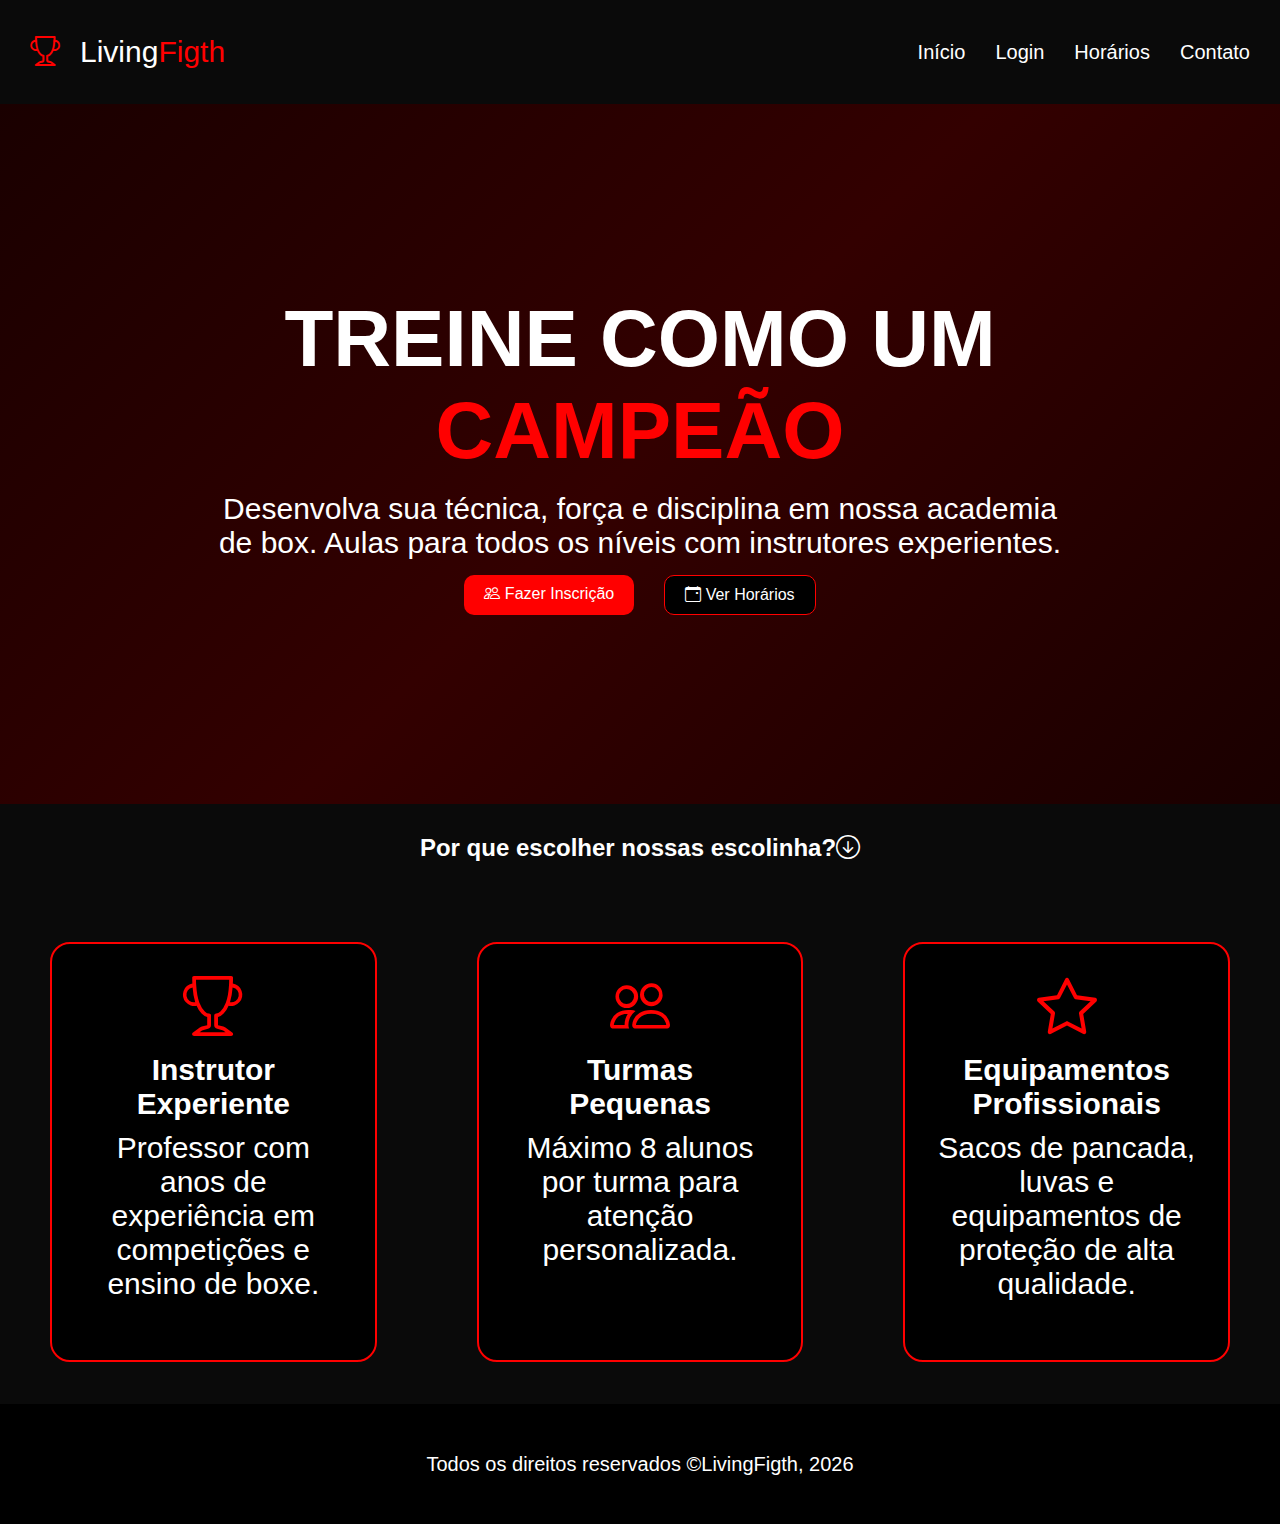
<file: arquivo html/index.html>
<!DOCTYPE html>
<html lang="pt-br">
<head>
  <link rel="stylesheet" href="/arquivos css/index.css">
    <meta charset="UTF-8">
    <meta name="viewport" content="width=device-width, initial-scale=1.0">
    <title>Living - Escolinha de boxe</title>
    <link rel="stylesheet" href="https://cdn.jsdelivr.net/npm/bootstrap-icons@1.13.1/font/bootstrap-icons.min.css"></head>
<body>
    <!-- cabecalho-->
    <header>
        <a href="index.html">
            <i class="bi bi-trophy"></i> Living <p>Figth</p>
        </a>
        
        <!--opcoes de navegacao-->
        <nav>
            <!--Lista nao ordenada para menu de navegacao-->
            <ul class="nav-list">
                <!--Cada item ja com referencia para sessoes referenciadas-->
                <li><a href="index.html">Início</a></li>
                <li><a href="login.html">Login</a></li>
                <li><a href="#">Horários</a></li>
                <li><a href="#">Contato</a></li>
            </ul>
        </nav>
    </header>
    <main>
        <section id="apresentacao" class="apresentacao">
            <h1>TREINE COMO UM<br><strong>CAMPEÃO</strong></h1>
            <P>Desenvolva sua técnica, força e disciplina em nossa academia <br>
                 de box. Aulas para todos os níveis com instrutores experientes.</P>
        
            <div id="botoes"  class="botoes">
                <a href="register.html" target= "_blank" class="bnt1">
                    <i class="bi bi-people"></i> Fazer Inscrição</a>
                <a href="#" class="bnt2">
                    <i class="bi bi-calendar-event"></i> Ver Horários</a>
            </div>
        </section>
        <!--Motivos para escolher a escolinha-->
        <section id="motivo-escolha" class="apresentacao2">
            <h2>Por que escolher nossas escolinha? <i class="bi bi-arrow-down-circle"></i></h2>

            <div>
                <!--Cada article sera um retangulo como na imagem-->
                <article>
                    <i class="bi bi-trophy"></i> 
                    <h3>Instrutor Experiente</h3>
                    <p>Professor com anos de experiência em competições e ensino de boxe.</p>
                </article>
                <article>
                    <i class="bi bi-people"></i> 
                    <h3>Turmas Pequenas</h3>
                    <p>Máximo 8 alunos por turma para atenção personalizada.</p>
                </article>
                <article>
                    <i class="bi bi-star"></i> 
                    <h3>Equipamentos Profissionais</h3>
                    <p>Sacos de pancada, luvas e equipamentos de proteção de alta qualidade.</p>
                </article>
            </div>
        </section>
    </main>


    <footer>
        <div>
            Todos os direitos reservados ©LivingFigth, 2026
        </div>
    </footer>

    <!--Vlibras-->
    <div vw class="enabled">
      <div vw-access-button class="active"></div>
      <div vw-plugin-wrapper>
        <div class="vw-plugin-top-wrapper"></div>
      </div>
    </div>
    <script src="https://vlibras.gov.br/app/vlibras-plugin.js"></script>
    <script>
      new window.VLibras.Widget('https://vlibras.gov.br/app');
    </script>
    
</body>
</html>
</file>
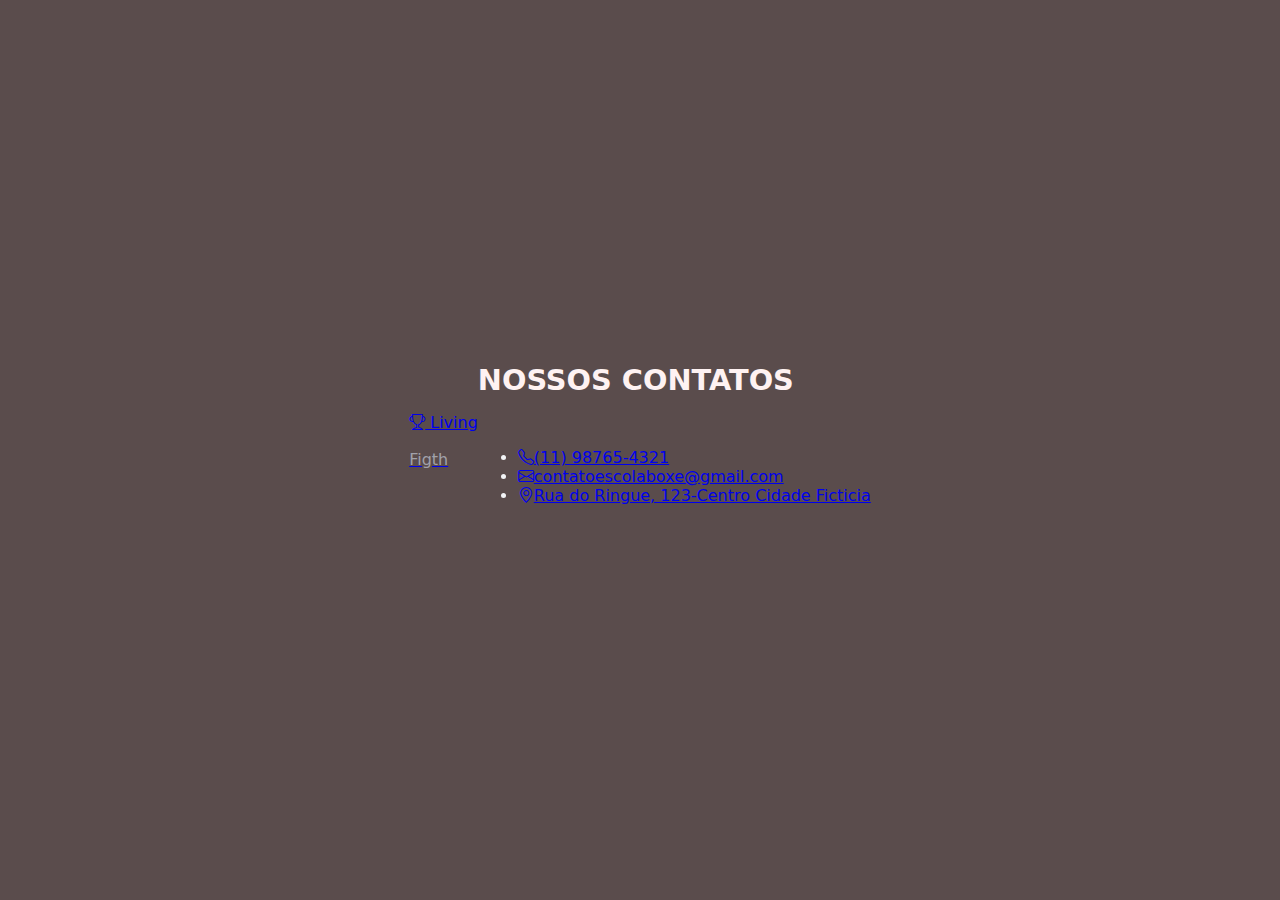
<file: contato.html>
<!DOCTYPE html>
<html lang="pt-br">
<head>
    <meta charset="UTF-8">
    <meta name="viewport" content="width=device-width, initial-scale=1.0">
    <link rel="stylesheet" href="https://cdn.jsdelivr.net/npm/bootstrap-icons@1.13.1/font/bootstrap-icons.min.css">

    <link rel="stylesheet" href="css/contatos.css">
    <title>Document</title>
</heado>
<body>

     <!-- cabecalho-->
        <header>
            <a href="index.html">
                <i class="bi bi-trophy"></i> Living <p>Figth</p>
            </a>
        </header>
     <!--fim do header-->

    <form method="post">
        <h1>NOSSOS CONTATOS</h1>
        <table>
            <ul>
                <li>
                    <a href="tel:+1198765-4321"><i class="bi bi-telephone"></i>(11) 98765-4321</a>
                </li>

                <li>
                    <a href="mailto:hemriquek38@gmail.com"><i class="bi bi-envelope"></i>contatoescolaboxe@gmail.com</a>
                </li>

                <li>
                    <a href="https://www.google.com/maps/place/UNISUAM/@-22.8671524,-43.2560867,17z/data=!4m6!3m5!1s0x997c03b24d186f:0xf3dd300862682520!8m2!3d-22.8671521!4d-43.2535111!16s%2Fg%2F122bxtf5?entry=ttu&g_ep=EgoyMDI1MDkyNC4wIKXMDSoASAFQAw%3D%3D" target="_blank"><i class="bi bi-geo-alt"></i>Rua do Ringue, 123-Centro Cidade Ficticia</a>
                </li>
            </ul>
        </table>
    </form>
    
</body>
</html>
</file>
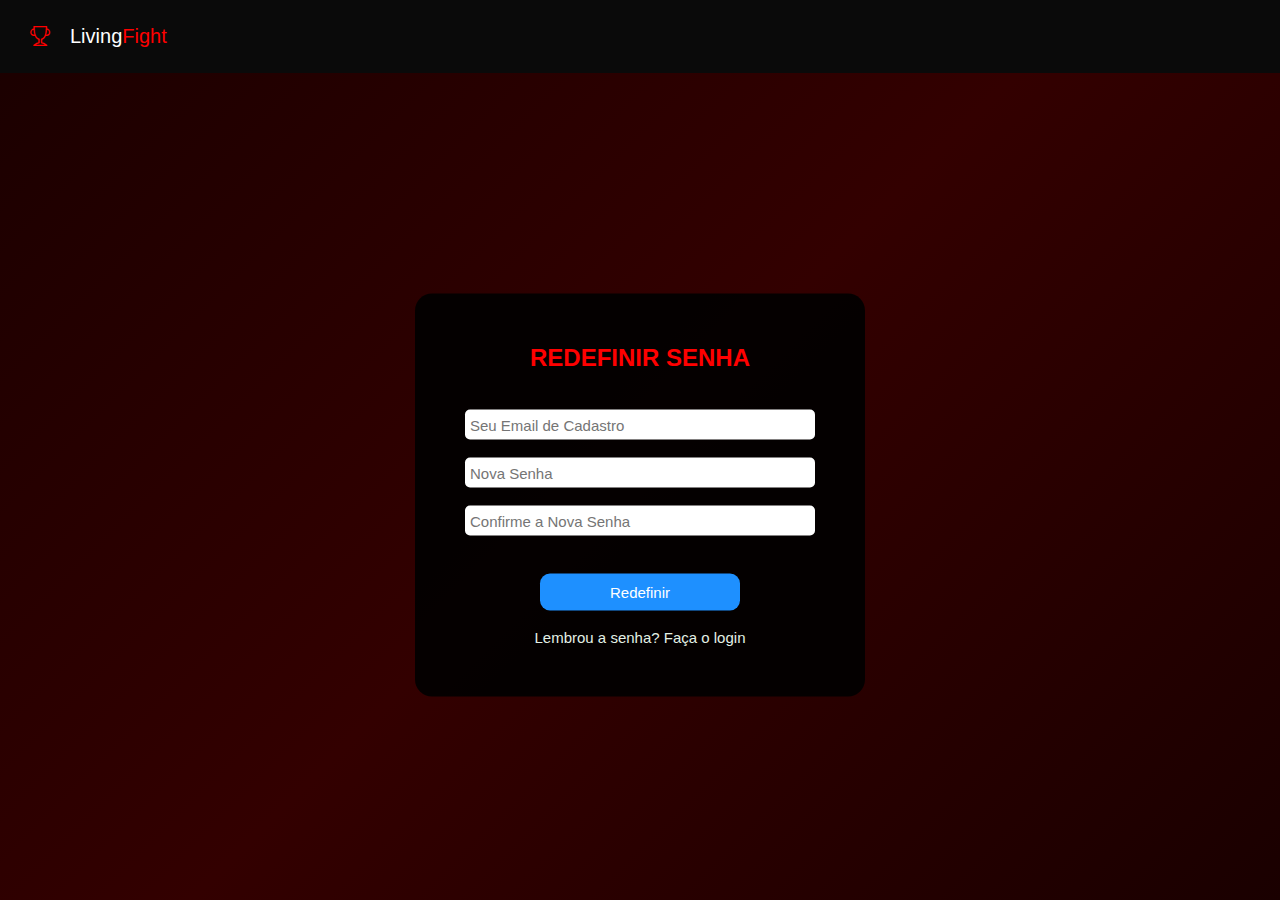
<file: esqueci_senha.html>
<!DOCTYPE html>
<html lang="pt-br">
<head>
    <meta charset="UTF-8">
    <meta name="viewport" content="width=device-width, initial-scale=1.0">
    <link rel="stylesheet" href="css/login.css">
    <link rel="stylesheet" href="css/esqueci_senha.css">
    <link rel="stylesheet" href="https://cdn.jsdelivr.net/npm/bootstrap-icons@1.13.1/font/bootstrap-icons.min.css">
    <title>Redefinir Senha</title>
</head>
<body>
    <header>
        <a href="index.html">
            <i class="bi bi-trophy"></i> Living <p>Fight</p>
        </a>
    </header>

    <main>
        <form id="form-reset" action="esqueci_senha.php" method="post">
            <h2>REDEFINIR SENHA</h2> <br>
            
            <div id="mensagem"></div>

            <input type="email" name="email" id="email" placeholder="Seu Email de Cadastro" required>
            <br><br>
            <input type="password" name="nova_senha" id="nova_senha" placeholder="Nova Senha" required>
            <br><br>
            <input type="password" name="confirma_senha" id="confirma_senha" placeholder="Confirme a Nova Senha" required>
            <br><br>
            <button type="submit">Redefinir</button>
            <br><br>
            <a href="login.html" class="register">Lembrou a senha? <span>Faça o login</span></a>
        </form>
    </main>

    <script>
    </script>
</body>
</html>
</file>
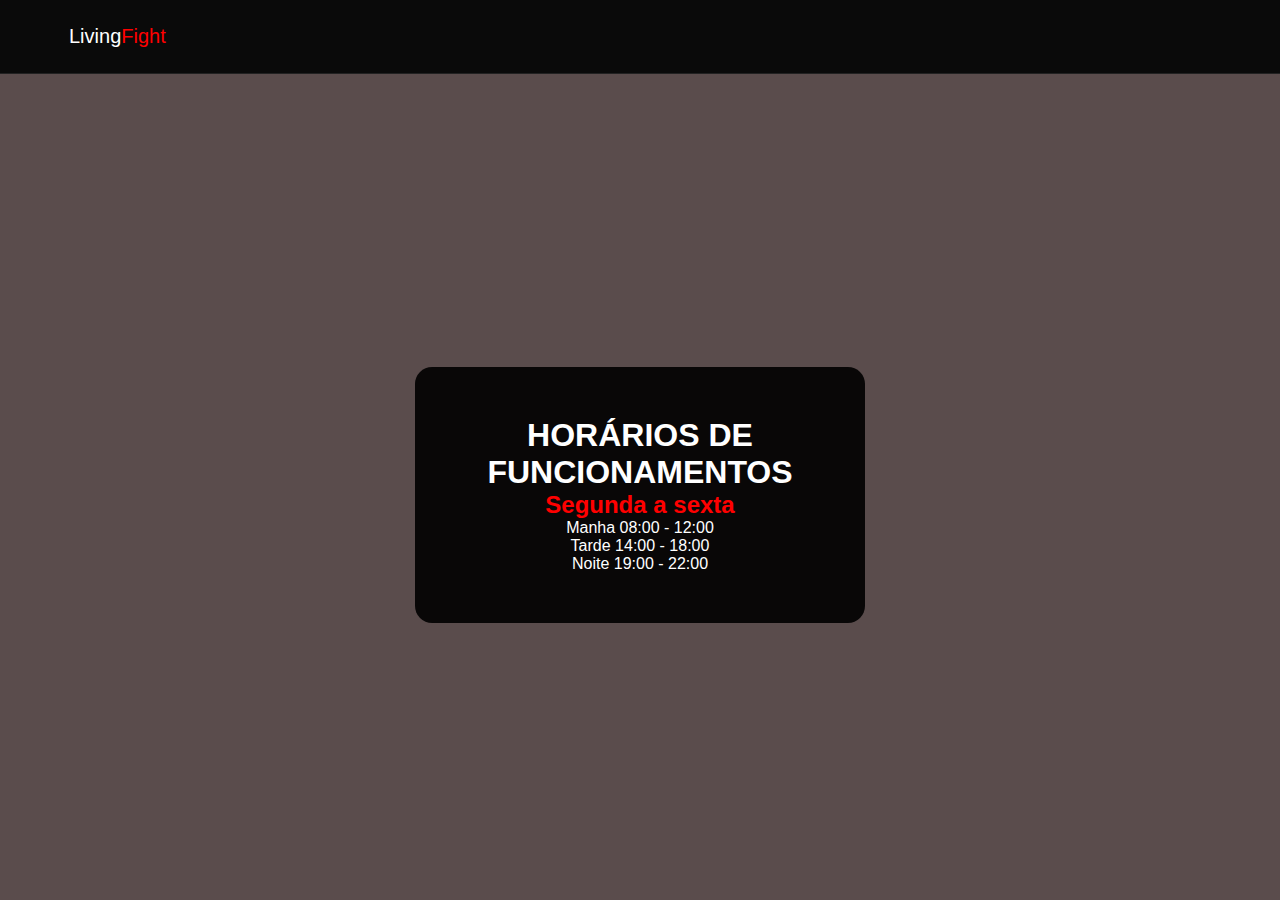
<file: horarios.html>
<!DOCTYPE html>
<html lang="bt-br">
<head>
    <meta charset="UTF-8">
    <meta name="viewport" content="width=device-width, initial-scale=1.0">
    <link rel="stylesheet" href="css/horarios.css">
    <title>horarios</title>
</head>
<body>

    <!-- cabecalho-->
        <header>
            <a href="index.html">
                <i class="bi bi-trophy"></i> Living <p>Fight</p>
            </a>
        </header>
     <!--fim do header-->

    <form>
        <h1>HORÁRIOS DE FUNCIONAMENTOS</h1>
        <h2>Segunda a sexta</h2>
        <p> Manha 08:00 - 12:00 <br>
            Tarde 14:00 - 18:00 <br>
            Noite 19:00 - 22:00</p>
    </form>
    
</body>
</html>
</file>
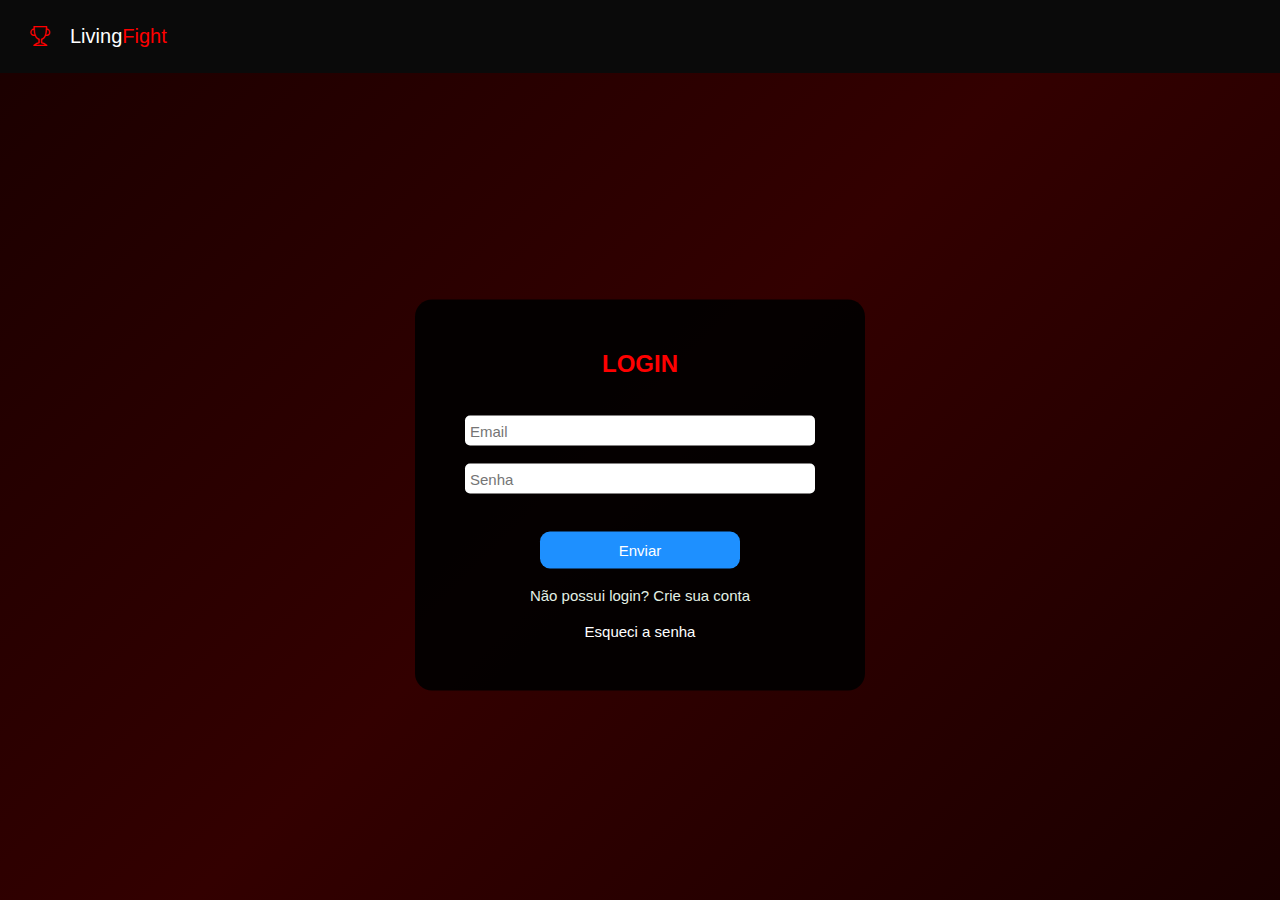
<file: login.html>
<!DOCTYPE html>
<html lang="pt-br">
<head>
    <meta charset="UTF-8">
    <meta name="viewport" content="width=device-width, initial-scale=1.0">
    <link rel="stylesheet" href="css/login.css">
    <link rel="stylesheet" href="https://cdn.jsdelivr.net/npm/bootstrap-icons@1.13.1/font/bootstrap-icons.min.css"></head>

    <title>Faça seu login</title>
</head>
<body>
        <!-- cabecalho-->
    <header>
        <a href="index.html">
            <i class="bi bi-trophy"></i> Living <p>Fight</p>
        </a>
        
    </header>
    <!--fim do header-->

    <!--inicio do formulário-->
    <main>
        <form action="login.php" method="post">

                    <h2>LOGIN</h2> <br>
                <input type="text" name="email" id="email" placeholder="Email" required> 
                <br><br>
                <input type="password" name="senha" id="senha" placeholder="Senha" required> 
                <br><br>
                <button>Enviar</button> 
                <br><br>
                    <a href="register.html" class="register">Não possui login? <span>Crie sua conta</span><br><br></a> 
                    <a href="#" class="reset_senha">Esqueci a senha</a>
            
        </form>
    </main>

    <!--Vlibras-->
    <div vw class="enabled">
        <div vw-access-button class="active"></div>
        <div vw-plugin-wrapper>
            <div class="vw-plugin-top-wrapper"></div>
        </div>
    </div>
    <script src="https://vlibras.gov.br/app/vlibras-plugin.js"></script>
    <script>
        new window.VLibras.Widget('https://vlibras.gov.br/app');
    </script>
</body>
</html>
</file>
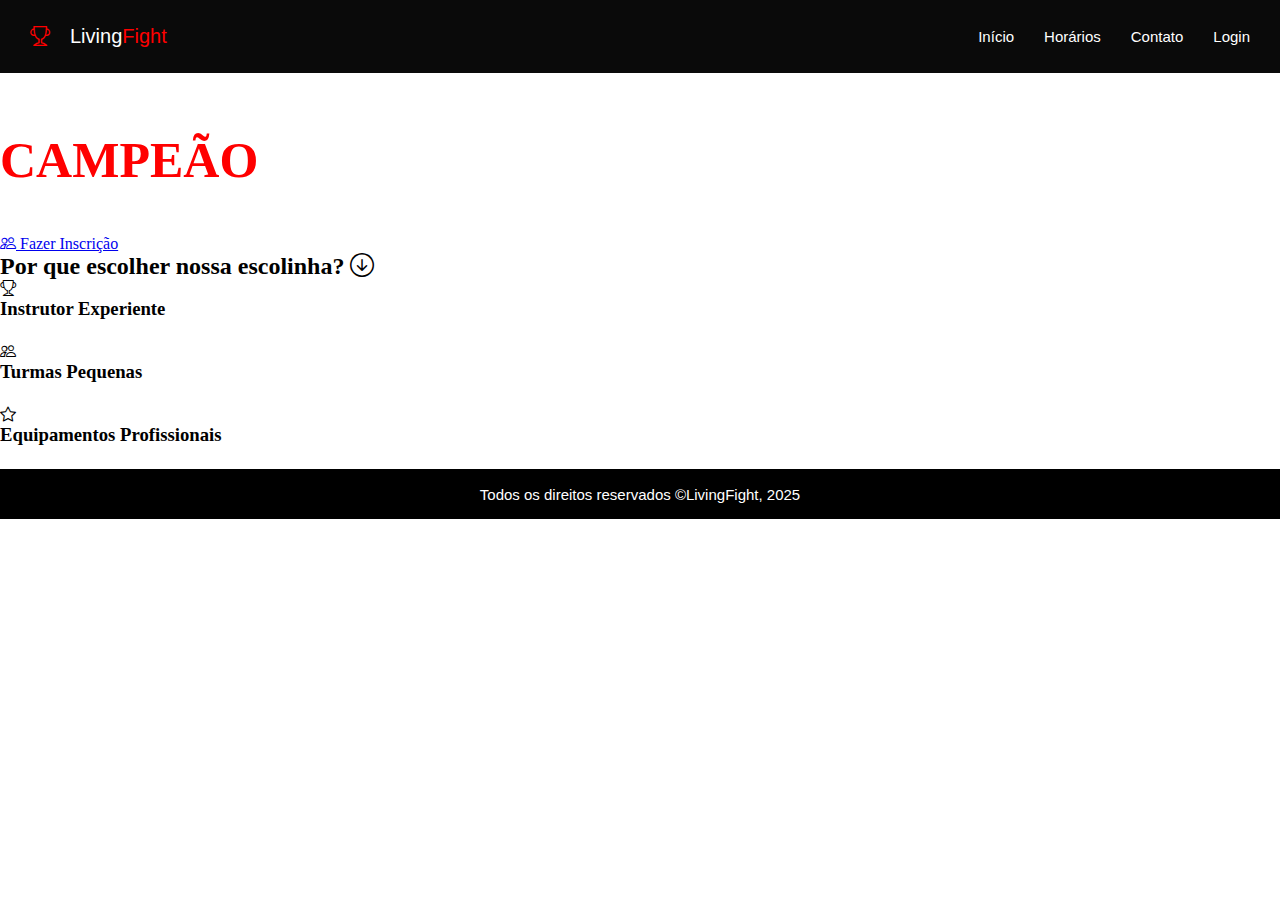
<file: mainPage.html>
<!DOCTYPE html>
<html lang="pt-br">
<head>
    <link rel="stylesheet" href="css/index.css">
    <meta charset="UTF-8">
    <meta name="viewport" content="width=device-width, initial-scale=1.0">
    <title>Living - Escolinha de boxe</title>
    <link rel="shortcut icon" href="/public/imagens/—Pngtree—inspiration-boxing-logo-professional-boxer_5195569.ico" type="image/x-icon">
    <link rel="stylesheet" href="https://cdn.jsdelivr.net/npm/bootstrap-icons@1.13.1/font/bootstrap-icons.min.css">
</head>
<body>
    <header>
        <a href="/" class="logo">
            <i class="bi bi-trophy"></i> Living <p>Fight</p>
        </a>
        
        <nav>
            <ul class="nav-list">
                
                <li><a href="/">Início</a></li>
                <li><a href="horarios.html">Horários</a></li>
                <li><a href="contato.html">Contato</a></li>
                <li><a href="login.html">Login</a></li>
            </ul>
        </nav>
    </header>
    <main>
        <section id="apresentacao" class="hero">
            <h1>TREINE COMO UM<br><strong>CAMPEÃO</strong></h1>
            <P>Desenvolva sua técnica, força e disciplina em nossa academia <br>
            de box. Aulas para todos os níveis com instrutores experientes.</P>
        
            <div id="botoes" class="hero-button">
                <a href="register.html">
                    <i class="bi bi-people"></i> Fazer Inscrição
                </a>
            </div>
        </section>
        
        <section id="motivo-escolha" class="reasons-section">
            
            <h2>Por que escolher nossa escolinha? <i class="bi bi-arrow-down-circle"></i></h2>

            <div class="cards-container">
                <article class="card">
                    <i class="bi bi-trophy"></i> 
                    <h3>Instrutor Experiente</h3>
                    <p>Professor com anos de experiência em competições e ensino de boxe.</p>
                </article>
                <article class="card">
                    <i class="bi bi-people"></i> 
                    <h3>Turmas Pequenas</h3>
                    <p>Máximo 8 alunos por turma para atenção personalizada.</p>
                </article>
                <article class="card">
                    <i class="bi bi-star"></i> 
                    <h3>Equipamentos Profissionais</h3>
                    <p>Sacos de pancada, luvas e equipamentos de proteção de alta qualidade.</p>
                </article>
            </div>
        </section>
    </main>


    <footer>
        <div>
            Todos os direitos reservados ©LivingFight, 2025
        </div>
    </footer>

    <div vw class="enabled">
    <div vw-access-button class="active"></div>
    <div vw-plugin-wrapper>
    <div class="vw-plugin-top-wrapper"></div>
    </div>
    </div>
    <script src="https://vlibras.gov.br/app/vlibras-plugin.js"></script>
    <script>
        new window.VLibras.Widget('https://vlibras.gov.br/app');
    </script>

    <script src="js/jq-viacep-3.7.1.min.js"></script>

</body>
</html>
</file>
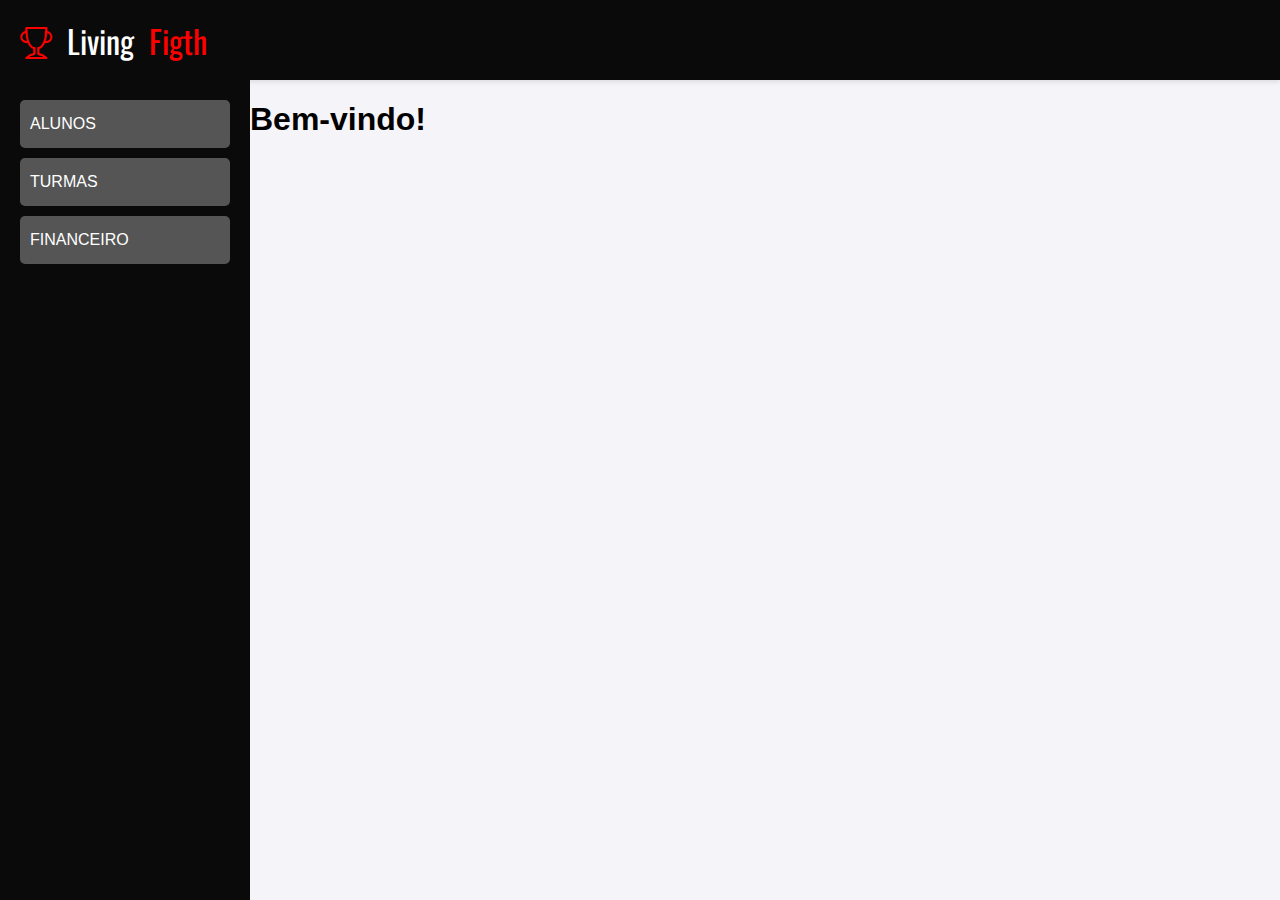
<file: painelAdministrador.html>
<!DOCTYPE html>
<html lang="pt-BR">
<head>
    <meta charset="UTF-8">
    <meta name="viewport" content="width=device-width, initial-scale=1.0">
    <title>Layout de Site</title>
    <link rel="stylesheet" href="../public/css/painelAdministrador.css">
    <link rel="stylesheet" href="https://cdn.jsdelivr.net/npm/bootstrap-icons@1.13.1/font/bootstrap-icons.min.css">

    <link rel="preconnect" href="https://fonts.googleapis.com">
    <link rel="preconnect" href="https://fonts.gstatic.com" crossorigin>
    <link href="https://fonts.googleapis.com/css2?family=Oswald:wght@200..700&display=swap" rel="stylesheet">
</head>
<body>
    <div class="container">
        <header class="header">
            <div class="logo-container">
                <i id="logo" class="bi bi-trophy"></i> Living <p>Figth</p>
            </div>
        </header>

        <aside class="sidebar">
            <nav class="menu">
                <a href="#alunos" class="menu-item">ALUNOS</a>
                <a href="#turmas" class="menu-item">TURMAS</a>
                <a href="#financeiro" class="menu-item">FINANCEIRO</a>
            </nav>
        </aside>

        <main class="main">
            <h1>Bem-vindo!</h1>
            <script src="../public/js/libs/jquery.min.js"></script>
            <script src="../public/js/painelAdministrador.js"></script>
        </main
    </div>
</body>
</html>
</file>
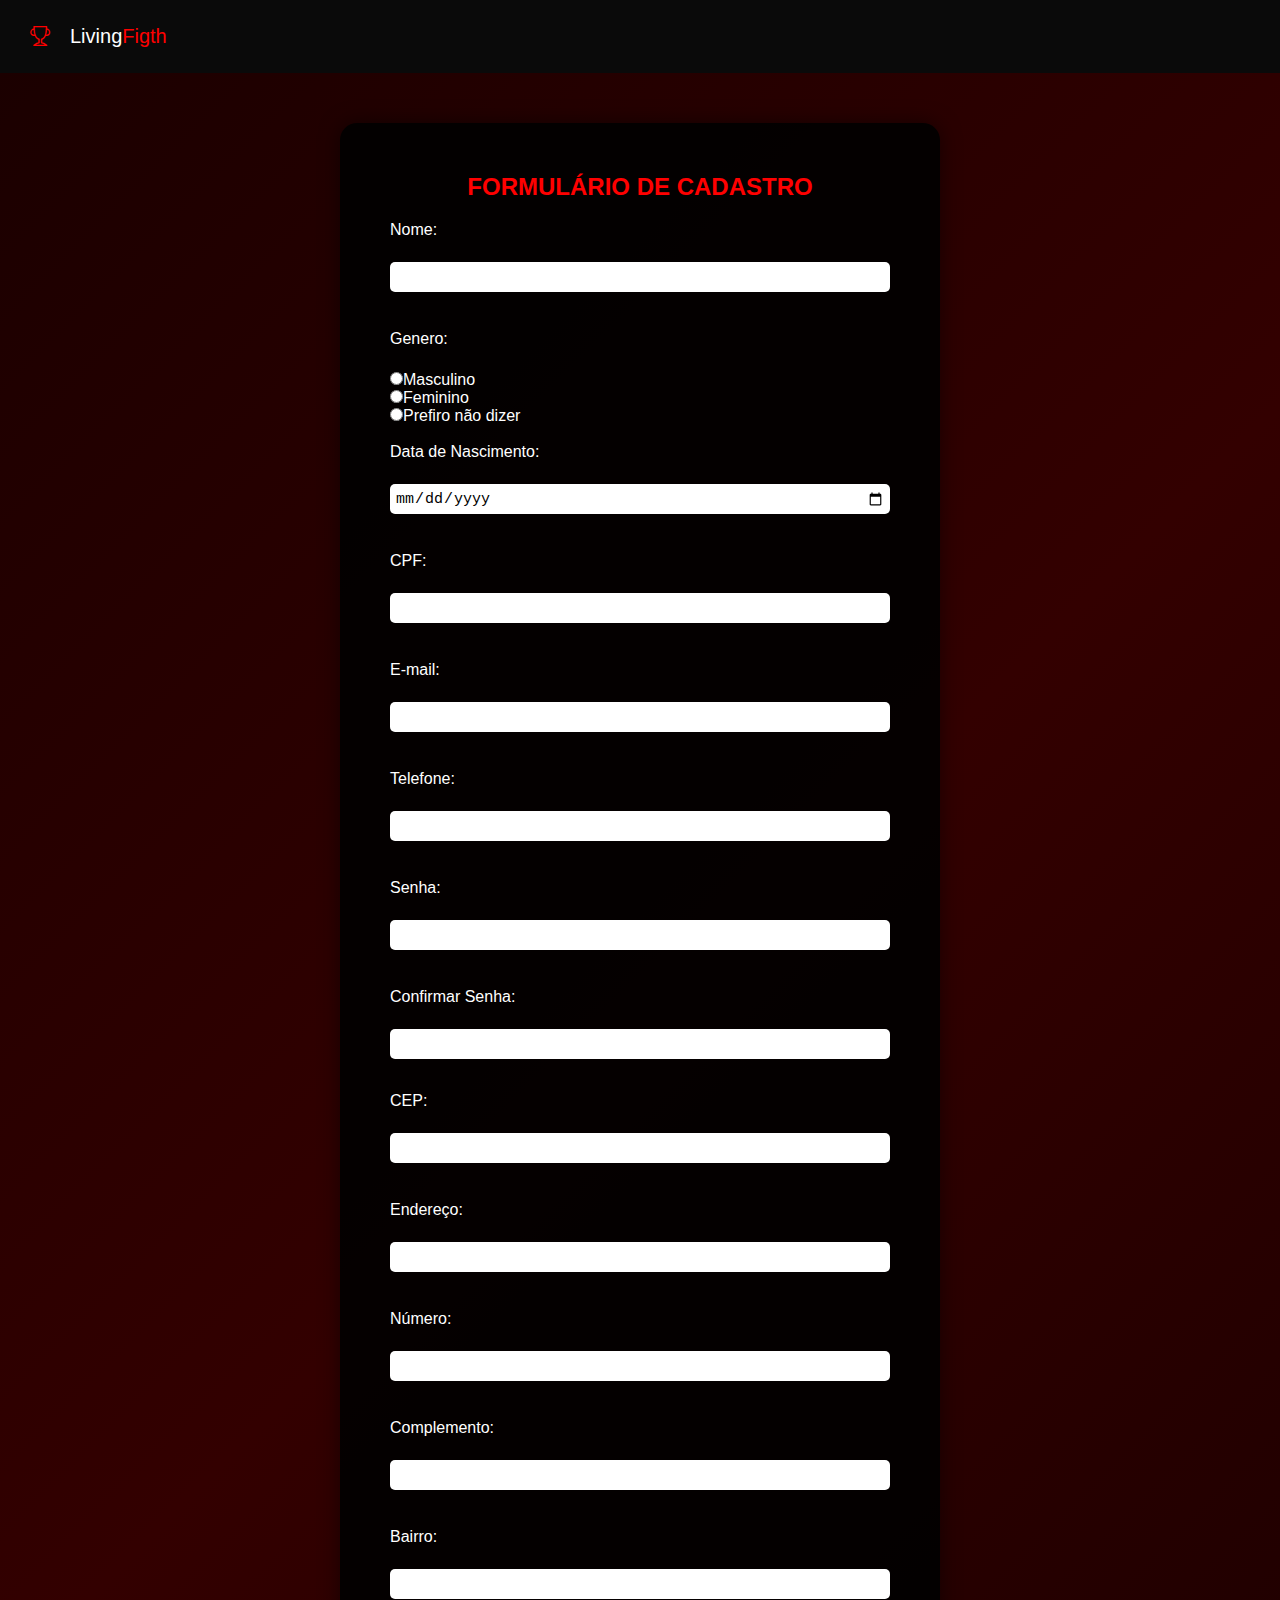
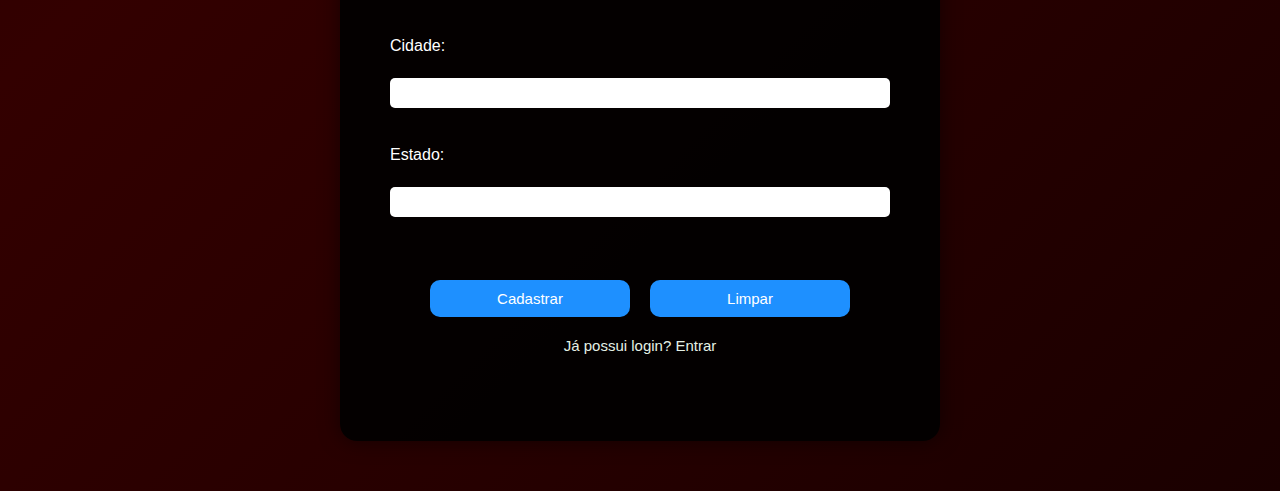
<file: register.html>
<!DOCTYPE html>
<html lang="pt-br">
<head>
    <meta charset="UTF-8">
    <meta name="viewport" content="width=device-width, initial-scale=1.0">
    <link rel="stylesheet" href="css/register.css">
    <link rel="stylesheet" href="https://cdn.jsdelivr.net/npm/bootstrap-icons@1.13.1/font/bootstrap-icons.min.css"></head>

    <title>Formulário com Validação</title>
</head>
<body>

      <!-- cabecalho-->
    <header>
        <a href="index.html">
            <i class="bi bi-trophy"></i> Living <p>Figth</p>
        </a>
        
    </header>
    <!--fim do header-->

<!-- Início do formulário -->
<form id="formulario" action="/php/validacaoRegistro.php" method="POST" onsubmit="return validarFormulario()">

    <h2>FORMULÁRIO DE CADASTRO</h2>
    
    <!-- Campo de Nome -->
    <label for="nome">Nome:</label><br>
    <input type="text" id="nome" name="nome"  required>
    <br><br>

    <label for="genero">Genero:</label><br>
    <input type="radio">Masculino<br>
    <input type="radio">Feminino<br>
    <input type="radio">Prefiro não dizer<br>
    <br>

    <!-- Campo Data de Nascimento -->
    <label for="data-nascimento">Data de Nascimento:</label><br>
    <input type="date" id="data-nascimento" name="data-nascimento" required>
    <br><br>

     <!-- Campo de Cpf -->
    <label for="cpf">CPF:</label><br>
    <input type="number" id="cpf" name="cpf" required>
    <br><br>

    <!-- Campo de E-mail -->
    <label for="email">E-mail:</label><br>
    <input type="email" id="email" name="email" required>
    <br><br>

    <!-- Campo Telefone contato -->
    <label for="telefone">Telefone:</label><br>
    <input type="number" id="telefone" name="telefone" required>
    <br><br>

    <!-- Campo de Senha -->
    <label for="senha">Senha:</label><br>
    <input type="password" id="senha" name="senha" required oninput="mostrarSenha()">
    <br><br>

    <!-- Campo de Confirmar Senha -->
    <label for="confirmar_senha">Confirmar Senha:</label><br>
    <input type="password" id="confirmar_senha" name="confirmar_senha" required oninput="mostrarSenha()">
    <br>
			<!-- Campo para mensagem de confirmação das senhas -->
    			<div id="mensagem_senha"></div>
    <br>
    <!-- Campo de CEP -->
    <label for="cep">CEP:</label><br>
    <input type="text" id="cep" name="cep" required>
    <br><br>

    <!-- Campo de Endereço -->
    <label for="endereco">Endereço:</label><br>
    <input type="text" id="endereco" name="endereco" required>
    <br><br>


    <!-- Campo de Endereço -->
    <label for="numero">Número:</label><br>
    <input type="text" id="endereco" name="endereco" required>
    <br><br>

    <!-- Campo de Complemento -->
    <label for="complemento">Complemento:</label><br>
    <input type="text" id="compemento" name="complemento" >
    <br><br>

    <!-- Campo de Bairro -->
    <label for="bairro">Bairro:</label><br>
    <input type="text" id="bairro" name="bairro"  required>
    <br><br>

    <!-- Campo de Cidade -->
    <label for="cidade">Cidade:</label><br>
    <input type="text" id="cidade" name="cidade" required>
    <br><br>

    <!-- Campo de Estado -->
    <label for="estado">Estado:</label><br>
    <input type="text" id="estado" name="estado" required>
    <br><br>

    <!-- Campo para mensagem de erro de CEP -->
    <div id="mensagem_cep"></div>

    <div class="bnt">
      <!-- Botão para enviar o formulário -->
      <button type="submit">Cadastrar</button>

      <!-- Botão para Limpar o formulário -->
      <button type="submit" id="linpar">Limpar</button>
    </div>

    <div class="link-login">

     <a href="login.html" class="login">Já possui login? <span>Entrar</span><br><br></a>
     
     </div>

</form>
    </main>

    <!--Vlibras-->
    <div vw class="enabled">
      <div vw-access-button class="active"></div>
      <div vw-plugin-wrapper>
        <div class="vw-plugin-top-wrapper"></div>
      </div>
    </div>
    <script src="https://vlibras.gov.br/app/vlibras-plugin.js"></script>
    <script>
      new window.VLibras.Widget('https://vlibras.gov.br/app');
    </script>

    <script src="public/js/register.js"></script>
</body>
</html>
</file>
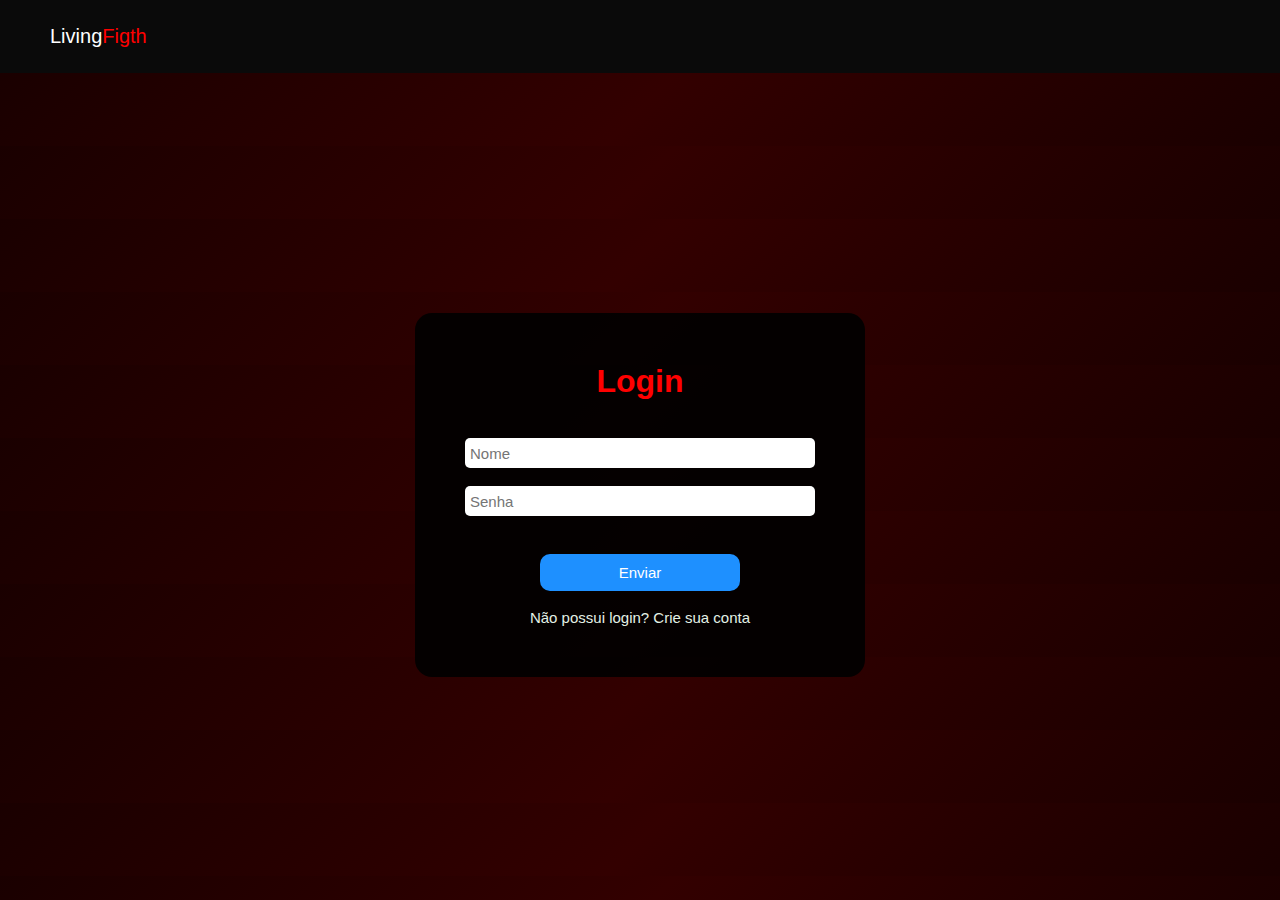
<file: arquivo html/login.html>
<!DOCTYPE html>
<html lang="pt-br">
<head>
    <meta charset="UTF-8">
    <meta name="viewport" content="width=device-width, initial-scale=1.0">
    <link rel="stylesheet" href="/arquivos css/login.css">
    <title>Faça seu login</title>
</head>
<body>
        <!-- cabecalho-->
    <header>
        <a href="index.html">
            <i class="bi bi-trophy"></i> Living <p>Figth</p>
        </a>
        
    </header>
    <!--fim do header-->

    <!--inicio do formulário-->
    <main>
        <form action="#" method="post">
            <div class="tela-login">
                    <h1>Login</h1> <br>
                <input type="text" name="nome" id="nome" placeholder="Nome" required> 
                <br><br>
                <input type="password" name="senha" id="senha" placeholder="Senha" required> 
                <br><br>
                <button>Enviar</button> 
                <br><br>
                    <a href="register.html" class="register">Não possui login? <span>Crie sua conta</span></a>
            </div>
            
        </form>
    </main>

</body>
</html>
</file>
<file: arquivos css/index.css>
* {
  margin: 0;
  padding: 0;
  box-sizing: border-box;
}

header {
  display: flex;
  justify-content: space-between;
  align-items: center;
  background-color: rgb(10, 10, 10);
  padding: 35px 30px;
  color: white;
  font-size: 30px;
  font-family: 'Segoe UI', Tahoma, Geneva, Verdana, sans-serif;
  list-style-type: none;
  z-index: 1000;
  position: sticky;
  top: 0;
}

header a {
    list-style-type: none;
    text-decoration: none;
    color: white;
    display: flex;
}

header a i {
    color: red;
    margin: 0 20px 0 0;
}

header a p {
    color: red;
}


.nav-list {
  list-style: none;
  display: flex;
  gap: 30px;
}

.nav-list li a {
  color: white;
  text-decoration: none;
  font-size: 1rem;
  transition: color 0.3s ease;
  font-size: 20px;
  font-family: 'Segoe UI', Tahoma, Geneva, Verdana, sans-serif;
}

.nav-list li a:hover {
  color: red;
}

main .apresentacao{
    background: linear-gradient(135deg, #1a0000 0%, #330000 50%, #1a0000 100%);
}

main .apresentacao::before{
    background-image: url("../img/minha_imagem.jpg")
    center/cover;
    opacity: 0.1;
}


main .apresentacao {
    background-size: cover;
    background-position: center;
    background-repeat: no-repeat;
    height: 700px;
    width: 100%;
    display: flex;
    text-align: center;
    flex-direction: column;
    justify-content: center;
    align-items: center;
    gap: 15px;
    font-family: 'Segoe UI', Tahoma, Geneva, Verdana, sans-serif;

}

main section h1{
    font-size: 80px;
    color: white;
}

main section h1 strong{
    color: red;
}

main section p {
    color: white;
    font-family: 'Segoe UI', Tahoma, Geneva, Verdana, sans-serif;
    font-size: 30px;
}

main section .botoes{
    display: flex;
    gap: 30px;
}

main section .botoes .bnt1{
    background-color: red;
    color: white;
    text-decoration: none;
    border-radius: 10px;
    padding: 10px 20px 10px 20px;

}

main section .botoes .bnt2{
    background-color: black;
    color: white;
    text-decoration: none;
    border-radius: 10px;
    padding: 10px 20px 10px 20px;
    border: 1px, solid, red;
}

main section .botoes .bnt1:hover{
    transform: scale(1.1);
    transition: 1s;
}

main section .botoes .bnt2:hover{
    transform: scale(1.1);
    transition: 1s;
}

main .apresentacao2 {
    background-color: rgb(10, 10, 10);    
    height: 600px;
    width: 100%;
}

main .apresentacao2 h2 {
display: flex;
justify-content: center;
padding: 30px;
font-family: 'Segoe UI', Tahoma, Geneva, Verdana, sans-serif;
color: white;
}

main .apresentacao2 div {
    display: flex;
    justify-content: center;
}

main .apresentacao2 article{
    background-color: black;
    width: 350px;
    height: 420px;
    text-align: center;
    color: white;
    border-radius: 20px;
    margin: 50px;
    padding: 30px;
    border: 2px solid red;
    
    
}

main .apresentacao2 article:hover{
    transform: scale(1.1);
    transition: 1s;
}

main .apresentacao2 article i{
    font-size: 60px;
    color: red;
}

main .apresentacao2 article h3{
    font-size: 30px;
    font-family: 'Segoe UI', Tahoma, Geneva, Verdana, sans-serif;
    padding: 10px;
}

main .apresentacao2 article p{
    color: rgb(255, 255, 255);
}

footer div{
    background-color: black;
    color: white;
    width: 100%;
    text-align: center;
    height: 120px;
    justify-content: center;
    display: flex;
    flex-direction: column;
    font-size: 20px;
    font-family: 'Segoe UI', Tahoma, Geneva, Verdana, sans-serif;
}
</file>
<file: css/contatos.css>
:root{
      --bg:#0d0f14;
      --card:#141821;
      --accent1:#ef4444;
      --accent2:#f59e0b;
      --muted:#a1a1aa;
      --radius:12px;
      font-family: 'Inter', system-ui, sans-serif;
    }

    *{box-sizing:border-box;}
    body{
      margin:0;
      min-height:100vh;
       background: linear-gradient(135deg, #1a0000 0%, #330000 50%, #1a0000 100%);
      color:#f3f4f6;
      display:flex;
      justify-content:center;
      align-items:center;
      padding:40px 16px;

      background-image: 
      linear-gradient(rgba(20, 0, 0, 0.7), rgba(20, 0, 0, 0.7)),
      url(https://img.freepik.com/fotos-gratis/vista-lateral-criancas-aprendendo-boxe_23-2150399986.jpg?semt=ais_hybrid&w=740&q=80);
      background-size: cover;
      background-position: center;
    }

    .container{
      display:grid;
      grid-template-columns: 1fr 1fr;
      max-width:900px;
      width:100%;
      background:linear-gradient(180deg,#141821,#0d0f14);
      border-radius:var(--radius);
      box-shadow:0 8px 28px rgba(231, 4, 4, 0.5);
      overflow:hidden;
    }

    @media(max-width:800px){
      .container{grid-template-columns:1fr;}
    }

    .left, .right{
      padding:32px;
    }

    .left{
      background:linear-gradient(180deg,#1e1e22,#101318);
      display:flex;
      flex-direction:column;
      justify-content:space-between;
    }

    h1{
      margin-top:0;
      font-size:1.8rem;
      color:#fef2f2;
    }

    p{
      color:var(--muted);
      line-height:1.5;
    }

    .info{
      margin-top:20px;
    }

    .info-item{
      margin-bottom:14px;
    }

    .info-item strong{
      color:#fef2f2;
      display:block;
    }

    form{
      display:flex;
      flex-direction:column;
      gap:16px;
    }

    label{
      font-size:0.9rem;
      color:var(--muted);
      margin-bottom:4px;
      display:block;
    }

    input, textarea{
      width:100%;
      padding:10px 12px;
      border:none;
      border-radius:8px;
      background:#1f232d;
      color:#f3f4f6;
      font-size:1rem;
      outline:none;
      transition:border .2s, box-shadow .2s;
    }

    input:focus, textarea:focus{
      border:1px solid var(--accent1);
      box-shadow:0 0 0 3px rgba(239,68,68,0.3);
    }

    textarea{
      resize:vertical;
      min-height:120px;
    }

    button{
      background:red;
      color:white;
      font-weight:600;
      padding:12px;
      border:none;
      border-radius:8px;
      cursor:pointer;
      transition:opacity .2s, transform .1s;
    }

    button:hover{opacity:0.9;}
    button:active{transform:translateY(1px);}

    .status{
      font-size:0.9rem;
      color:#a1a1aa;
      margin-top:8px;
    }

    .success{
      color:#22c55e;
    }

    .error{
      border:1px solid #ef4444 !important;
    }
</file>
<file: css/login.css>
* {
  margin: 0;
  padding: 0;
  box-sizing: border-box;
}

body{
    background: linear-gradient(135deg, #1a0000 0%, #330000 50%, #1a0000 100%);
    background-repeat: no-repeat;
    width: 100%;
    height: 100vh;
    
}

header {
  display: flex;
  justify-content: space-between;
  align-items: center;
  background-color: rgb(10, 10, 10);
  padding: 25px 30px;
  color: white;
  font-size: 20px;
  font-family: 'Segoe UI', Tahoma, Geneva, Verdana, sans-serif;
  list-style-type: none;
  z-index: 1000;
  position: sticky;
  top: 0;
}

header a {
    list-style-type: none;
    text-decoration: none;
    color: white;
    display: flex;
}

header a i {
    color: red;
    margin: 0 20px 0 0;
}

header a p {
    color: red;
}


/* fim do style do header */


/* inicio do form */




form{
  text-align: center;
  align-items: center;
  background-color:rgba(0, 0, 0, 0.9);
  position: absolute;
  top: 55%;
  left: 50%;
  transform: translate(-50%,-50%);
  padding: 50px;
  border-radius: 17px;
  color: white;
  width: 450px;
}

h2{
  text-align: center;
  color: red;
  margin-bottom: 20px;
  font-family: 'Segoe UI', Tahoma, Geneva, Verdana, sans-serif;
}

input{
  padding: 5px;
  width: 100%;
  height: 30px;
  border:none;
  outline: none;
  font-size: 15px;
  border-radius: 5px;
}

button{
  background-color: dodgerblue;
  border:none;
  padding: 10px;
  width: 200px;
  border-radius: 10px;
  color: white;
  font-size: 15px;
  margin-top: 20px;
}

button:hover{
  background-color: white;
  color: black;
  transition: 0.5s;
}



.register{
  text-decoration: none;
  color: rgb(227, 240, 229);
  font-size: 15px;
  font-family: 'Segoe UI', Tahoma, Geneva, Verdana, sans-serif;
}


.register span:hover{

  color: dodgerblue;
  transition: 0.5s;
  list-style-type: none;
  text-decoration: none;
}

.reset_senha{
text-decoration: none;
color: white;
font-size: 15px;
font-family: 'Segoe UI', Tahoma, Geneva, Verdana, sans-serif;
}

.reset_senha:hover{
color: dodgerblue;
  transition: 0.5s;
  list-style-type: none;
  text-decoration: none;
}
</file>
<file: css/esqueci_senha.css>
/* css/esqueci_senha.css */

/* Estilo base para a caixa de mensagem */
#mensagem {
    padding: 10px;
    margin-bottom: 15px;
    border-radius: 5px;
    text-align: center;
    font-weight: bold;
    display: none; /* A mensagem fica escondida por padrão */
}

/* Estilo para mensagens de erro */
#mensagem.erro {
    background-color: #f8d7da; /* Fundo vermelho claro */
    color: #721c24; /* Texto vermelho escuro */
    border: 1px solid #f5c6cb;
    display: block; /* Mostra a mensagem */
}

/* Estilo para mensagens de sucesso (não usado aqui, mas bom ter) */
#mensagem.sucesso {
    background-color: #d4edda; /* Fundo verde claro */
    color: #155724; /* Texto verde escuro */
    border: 1px solid #c3e6cb;
    display: block; /* Mostra a mensagem */
}
</file>
<file: css/horarios.css>
*{
    padding: 0;
    margin: 0;
    box-sizing: border-box;
}

body{
    background: linear-gradient(135deg, #1a0000 0%, #330000 50%, #1a0000 100%);
    background-repeat: no-repeat;
    height: 100vh;
    font-family: 'Segoe UI', Tahoma, Geneva, Verdana, sans-serif;
    
    background-image: 
    linear-gradient(rgba(20, 0, 0, 0.7), rgba(20, 0, 0, 0.7)),
    url(https://img.freepik.com/fotos-gratis/vista-lateral-criancas-aprendendo-boxe_23-2150399986.jpg?semt=ais_hybrid&w=740&q=80);
    background-size: cover;
    background-position: center;
}

header {
    display: flex;
    justify-content: space-between;
    align-items: center;
    background-color: rgb(10, 10, 10);
    padding: 25px 5%; /* Usar % para padding horizontal o torna mais adaptável */
    font-size: 20px;
    z-index: 1000;
    position: sticky;
    top: 0;
    border-bottom: 1px solid rgba(255, 255, 255, 0.1); /* Linha sutil para separar */
}

header a {
    text-decoration: none;
    color: white;
    display: flex;
    align-items: center; /* Garante alinhamento vertical */
}

header a i {
    color: red;
    margin-right: 5px; /* Margem ajustada */
}

header a p {
    color: red;
}




/* fim do style do header */


/* inicio do form */


form{
    text-align: center;
    align-items: center;
    background-color:rgba(0, 0, 0, 0.9);
    position: absolute;
    top: 55%;
    left: 50%;
    transform: translate(-50%,-50%);
    padding: 50px;
    border-radius: 17px;
    color: white;
    width: 450px;
 
}

form h2{
    color: red;
}
</file>
<file: css/index.css>
* {
    margin: 0;
    padding: 0;
    box-sizing: border-box;
}

header {
    display: flex;
    justify-content: space-between;
    align-items: center;
    background-color: rgb(10, 10, 10);
    padding: 25px 30px;
    color: white;
    font-size: 20px;
    font-family: 'Segoe UI', Tahoma, Geneva, Verdana, sans-serif;
    list-style-type: none;
    z-index: 1000;
    position: sticky;
    top: 0;
}

header a {
    list-style-type: none;
    text-decoration: none;
    color: white;
    display: flex;
}

header a i {
    color: red;
    margin: 0 20px 0 0;
}

header a p {
    color: red;
}


.nav-list {
    list-style: none;
    display: flex;
    gap: 30px;
}

.nav-list li a {
    color: white;
    text-decoration: none;
    font-size: 1rem;
    transition: color 0.3s ease;
    font-size: 15px;
    font-family: 'Segoe UI', Tahoma, Geneva, Verdana, sans-serif;
}

.nav-list li a:hover {
    color: red;
}

main .apresentacao{
    background: linear-gradient(135deg, #1a0000 0%, #330000 50%, #1a0000 100%);
}

main .apresentacao::before{
    background-image: url("../img/minha_imagem.jpg")
    center/cover;
    opacity: 0.1;
}


main .apresentacao {
    background-size: cover;
    background-position: center;
    background-repeat: no-repeat;
    height: 480px;
    width: 100%;
    display: flex;
    text-align: center;
    flex-direction: column;
    justify-content: center;
    align-items: center;
    gap: 15px;
    font-family: 'Segoe UI', Tahoma, Geneva, Verdana, sans-serif;

}

main section h1{
    font-size: 50px;
    color: white;
}

main section h1 strong{
    color: red;
}

main section p {
    color: white;
    font-family: 'Segoe UI', Tahoma, Geneva, Verdana, sans-serif;
    font-size: 20px;
}

main section .botoes{
    margin-top: 20px;
}

main section .botoes {
    background-color: black;
    border-radius: 10px;
    padding: 10px;
    border: 1px, solid, red;
}

main section .botoes a{
    text-decoration: none;
    color: white;
    font-size: 15px;
}


main section .botoes:hover{
    transform: scale(1.1);
    transition: 1s;
}

main .apresentacao2 {
    background-color: rgb(10, 10, 10);    
    height: 600px;
    width: 100%;
}

main .apresentacao2 h2 {
    display: flex;
    justify-content: center;
    height: 100px;
    font-family: 'Segoe UI', Tahoma, Geneva, Verdana, sans-serif;
    color: white;
    align-items: center;
    gap: 10px;
    font-size: 15px;
}

main .apresentacao2 h2 i{
    color: red;
    font-size: 20px;
}

main .apresentacao2 div {
    display: flex;
    justify-content: center;
}

main .apresentacao2 article{
    background-color: black;
    width: 200px;
    height: 270px;
    text-align: center;
    color: white;
    border-radius: 20px;
    margin: 50px;
    padding: 30px;
    border: 2px solid red;
    
    
}

main .apresentacao2 article:hover{
    transform: scale(1.1);
    transition: 1s;
}

main .apresentacao2 article i{
    font-size: 30px;
    color: red;
}

main .apresentacao2 article h3{
    font-size: 17px;
    font-family: 'Segoe UI', Tahoma, Geneva, Verdana, sans-serif;
    padding: 10px;
}

main .apresentacao2 article p{
    color: rgb(255, 255, 255);
    font-size: 15px;
    margin-top: 20px;
}

footer div{
    background-color: black;
    color: white;
    width: 100%;
    text-align: center;
    height: 50px;
    justify-content: center;
    display: flex;
    flex-direction: column;
    font-size: 15px;
    font-family: 'Segoe UI', Tahoma, Geneva, Verdana, sans-serif;
}
</file>
<file: public/css/painelAdministrador.css>
body {
    margin: 0;
    font-family: Arial, sans-serif;
    background-color: #f4f4f9;
}

.container {
    display: grid;
    grid-template-areas:
        "header header"
        "sidebar content";
    grid-template-columns: 250px 1fr;
    grid-template-rows: 80px 1fr;
    min-height: 100vh;
}

/* Estilos do Cabeçalho */
.header {
    grid-area: header;
    background-color: rgb(10, 10, 10);
    color: #fff;
    display: flex;
    align-items: center;
    padding: 0 20px;
    box-shadow: 0 2px 5px rgba(0, 0, 0, 0.1);
    font-size: 200%;
}

.logo-container {
    display: flex;
    align-items: center;
    gap: 15px;
}

.logo-container img {
    width: 50px;
    height: 50px;
    border-radius: 50%;
}

.site-name {
    font-size: 1.5em;
    font-weight: bold;
}

#logo {
    color: red;
    
}

header div p {
    color: red;
}

.logo-container {
    font-family: "Oswald", sans-serif;
    font-optical-sizing: auto;
    font-weight: weight;
    font-style: normal;
}

/* Estilos da Barra Lateral (Menu) */
.sidebar {
    grid-area: sidebar;
    background-color: rgb(10, 10, 10);
    color: #fff;
    padding: 20px;
}

.menu {
    display: flex;
    flex-direction: column;
}

.menu-item {
    color: #fff;
    text-decoration: none;
    padding: 15px 10px;
    margin-bottom: 10px;
    border-radius: 5px;
    background-color: #555;
    transition: background-color 0.3s ease;
}

.menu-item:hover {
    background-color: #666;
}

/* Estilos da Área de Conteúdo */
.content {
    grid-area: content;
    background-color: #fff;
    padding: 30px;
}

/* Media Query para telas menores (responsividade) */
@media (max-width: 768px) {
    .container {
        grid-template-areas:
            "header"
            "sidebar"
            "content";
        grid-template-columns: 1fr;
        grid-template-rows: 80px auto 1fr;
    }

    .sidebar {
        padding: 10px;
    }
}
</file>
<file: css/register.css>
* {
    margin: 0;
    padding: 0;
    box-sizing: border-box;
}

body {
    font-family: 'Segoe UI', Tahoma, Geneva, Verdana, sans-serif;
    background: linear-gradient(135deg, #1a0000 0%, #330000 50%, #1a0000 100%);
    color: white; /* Garante que o texto seja branco */
}

header {
  display: flex;
  justify-content: space-between;
  align-items: center;
  background-color: rgb(10, 10, 10);
  padding: 25px 30px;
  color: white;
  font-size: 20px;
  font-family: 'Segoe UI', Tahoma, Geneva, Verdana, sans-serif;
  list-style-type: none;
  position: sticky;
}

header a {
    list-style-type: none;
    text-decoration: none;
    color: white;
    display: flex;
}

header a i {
    color: red;
    margin: 0 20px 0 0;
}

header a p {
    color: red;
}


/* fim do style do header */

/* Estilo do formulário principal, centralizado */
form {
    background-color: rgba(0, 0, 0, 0.9);
    width: 600px; /* Ajuste a largura para acomodar mais campos */
    margin: 50px auto;
    padding: 50px;
    border-radius: 17px;
    box-shadow: 0 0 20px rgba(0, 0, 0, 0.5); /* Adiciona uma sombra para destaque */
}

h2{
  text-align: center;
  margin-bottom: 20px;
  color: red;
  font-family: 'Segoe UI', Tahoma, Geneva, Verdana, sans-serif;
}

/* Estilo para os rótulos (labels) */
label {
    display: block;
    margin-bottom: 5px;
    font-size: 16px;
    font-family: 'Segoe UI', Tahoma, Geneva, Verdana, sans-serif;
}

/* Estilo para todos os campos de input */
input[type="text"],
input[type="number"],
input[type="email"],
input[type="password"],
input[type="date"] {
    padding: 5px;
    width: 100%;
    height: 30px;
    border: none;
    outline: none;
    font-size: 15px;
    border-radius: 5px;
    margin-bottom: 20px;
}
    .bnt{
        display: flex;
        width: 100%;
        justify-content: center;
        gap: 20px;
    }


/* Estilo para os botões */
button {
    background-color: dodgerblue;
    border: none;
    padding: 10px;
    width: 200px;
    border-radius: 10px;
    color: white;
    font-size: 15px;
    margin-top: 30px;
    cursor: pointer; /* Adiciona o cursor de clique */

}

button:hover {
    background-color: white;
    color: black;
    transition: 0.5s;
}

/* Estilo para o campo de mensagem (senha e CEP) */
#mensagem_senha,
#mensagem_cep {
    color: dodgerblue;
    font-family: 'Segoe UI', Tahoma, Geneva, Verdana, sans-serif;
    margin-top: -15px; /* Ajusta o espaçamento */
    margin-bottom: 10px;
    font-size: 14px;
}

.link-login{
  display: flex;
  justify-content: center;
  width: 100%;
  padding: 20px;
}

form .login{
  text-decoration: none;
  color: rgb(227, 240, 229);
  font-size: 15px;
  font-family: 'Segoe UI', Tahoma, Geneva, Verdana, sans-serif;
  justify-content: center;
}


.login:hover{

  color: dodgerblue;
  transition: 0.5s;
  list-style-type: none;
  text-decoration: none;
}
</file>
<file: arquivos css/login.css>
* {
  margin: 0;
  padding: 0;
  box-sizing: border-box;
}

body{
    background: linear-gradient(135deg, #1a0000 0%, #330000 50%, #1a0000 100%);
    
}

header {
  display: flex;
  justify-content: space-between;
  align-items: center;
  background-color: rgb(10, 10, 10);
  padding: 25px 30px;
  color: white;
  font-size: 20px;
  font-family: 'Segoe UI', Tahoma, Geneva, Verdana, sans-serif;
  list-style-type: none;
  z-index: 1000;
  position: sticky;
  top: 0;
}

header a {
    list-style-type: none;
    text-decoration: none;
    color: white;
    display: flex;
}

header a i {
    color: red;
    margin: 0 20px 0 0;
}

header a p {
    color: red;
}


/* fim do style do header */


/* inicio do form */




form{
  text-align: center;
  align-items: center;
}

.tela-login{
  background-color:rgba(0, 0, 0, 0.9);
  position: absolute;
  top: 55%;
  left: 50%;
  transform: translate(-50%,-50%);
  padding: 50px;
  border-radius: 17px;
  color: white;
  width: 450px;
}

h1{
  text-align: center;
  color: red;
  margin-bottom: 20px;
  font-family: 'Segoe UI', Tahoma, Geneva, Verdana, sans-serif;
}

input{
  padding: 5px;
  width: 100%;
  height: 30px;
  border:none;
  outline: none;
  font-size: 15px;
  border-radius: 5px;
}

button{
  background-color: dodgerblue;
  border:none;
  padding: 10px;
  width: 200px;
  border-radius: 10px;
  color: white;
  font-size: 15px;
  margin-top: 20px;
}

button:hover{
  background-color: white;
  color: black;
  transition: 0.5s;
}



.register{
  text-decoration: none;
  color: rgb(227, 240, 229);
  font-size: 15px;
  font-family: 'Segoe UI', Tahoma, Geneva, Verdana, sans-serif;
}


.register span:hover{

  color: dodgerblue;
  transition: 0.5s;
  list-style-type: none;
  text-decoration: none;

}
</file>
